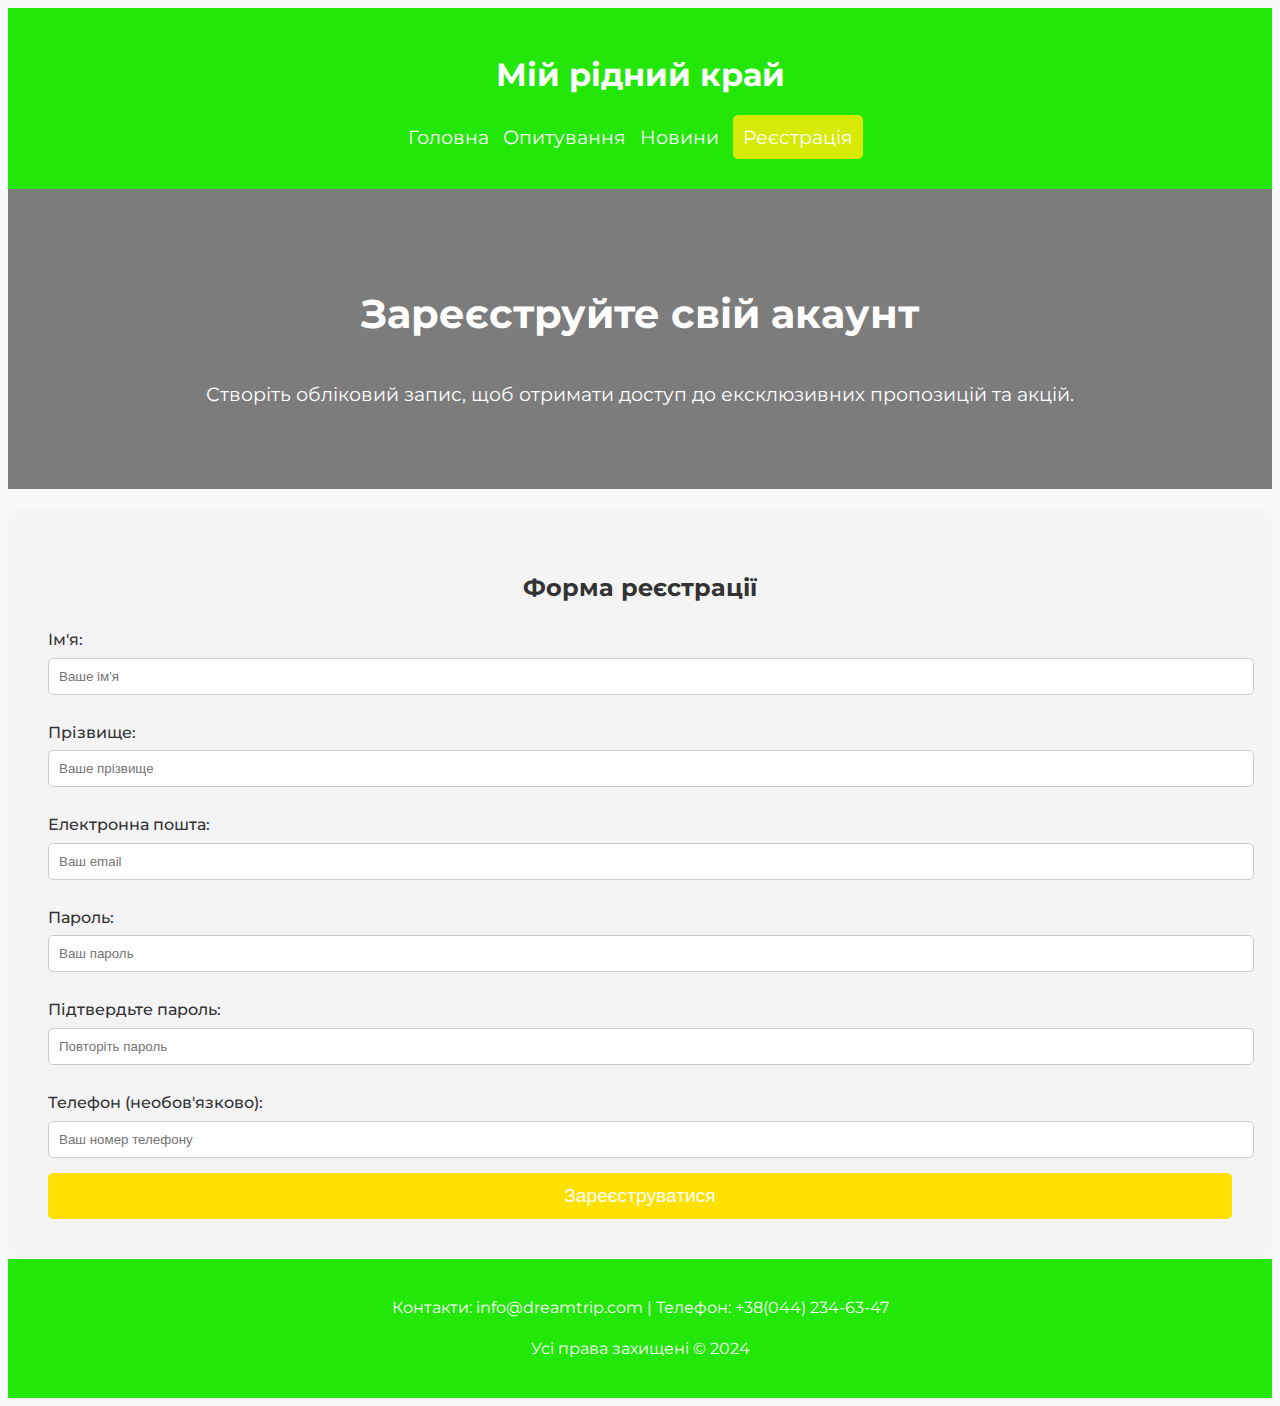
<file: register.html>
<!DOCTYPE html>
<head>
    <meta charset="UTF-8">
    <meta name="viewport" content="width=device-width, initial-scale=1.0">
    <title>Реєстрація</title>
    <link rel="stylesheet" href="styles/register.css">
    <link href="https://fonts.googleapis.com/css2?family=Montserrat:wght@300;500;700&display=swap" rel="stylesheet">
</head>
<body>
    <header>
        <div class="container">
            <h1><i class="fas fa-landmark"></i> Мій рідний край</h1>
            <nav>
                <ul>
                    <li><a href="index.html">Головна</a></li>
                    <li><a href="survey.html">Опитування</a></li>
                    <li><a href="news.html">Новини</a></li>
                    <li><a href="register.html" class="active">Реєстрація</a></li>
                </ul>
            </nav>
        </div>
    </header>

    <section class="register-hero">
        <div class="container">
            <h2>Зареєструйте свій акаунт</h2>
            <p>Створіть обліковий запис, щоб отримати доступ до ексклюзивних пропозицій та акцій.</p>
        </div>
    </section>

    <section class="registration-form">
        <div class="container">
            <h2>Форма реєстрації</h2>
            <form action="submit-registration.php" method="post">
                <label for="first_name">Ім'я:</label>
                <input type="text" id="first_name" name="first_name" placeholder="Ваше ім'я" required>

                <label for="last_name">Прізвище:</label>
                <input type="text" id="last_name" name="last_name" placeholder="Ваше прізвище" required>

                <label for="email">Електронна пошта:</label>
                <input type="email" id="email" name="email" placeholder="Ваш email" required>

                <label for="password">Пароль:</label>
                <input type="password" id="password" name="password" placeholder="Ваш пароль" required>

                <label for="confirm_password">Підтвердьте пароль:</label>
                <input type="password" id="confirm_password" name="confirm_password" placeholder="Повторіть пароль" required>

                <label for="phone">Телефон (необов'язково):</label>
                <input type="tel" id="phone" name="phone" placeholder="Ваш номер телефону">

                <button type="submit" class="btn-primary">Зареєструватися</button>
            </form>
        </div>
    </section>

    <footer>
        <div class="container">
            <p>Контакти: info@dreamtrip.com | Телефон: +38(044) 234-63-47</p>
            <p>Усі права захищені &copy; 2024</p>
        </div>
    </footer>
</body>
</html>
</file>
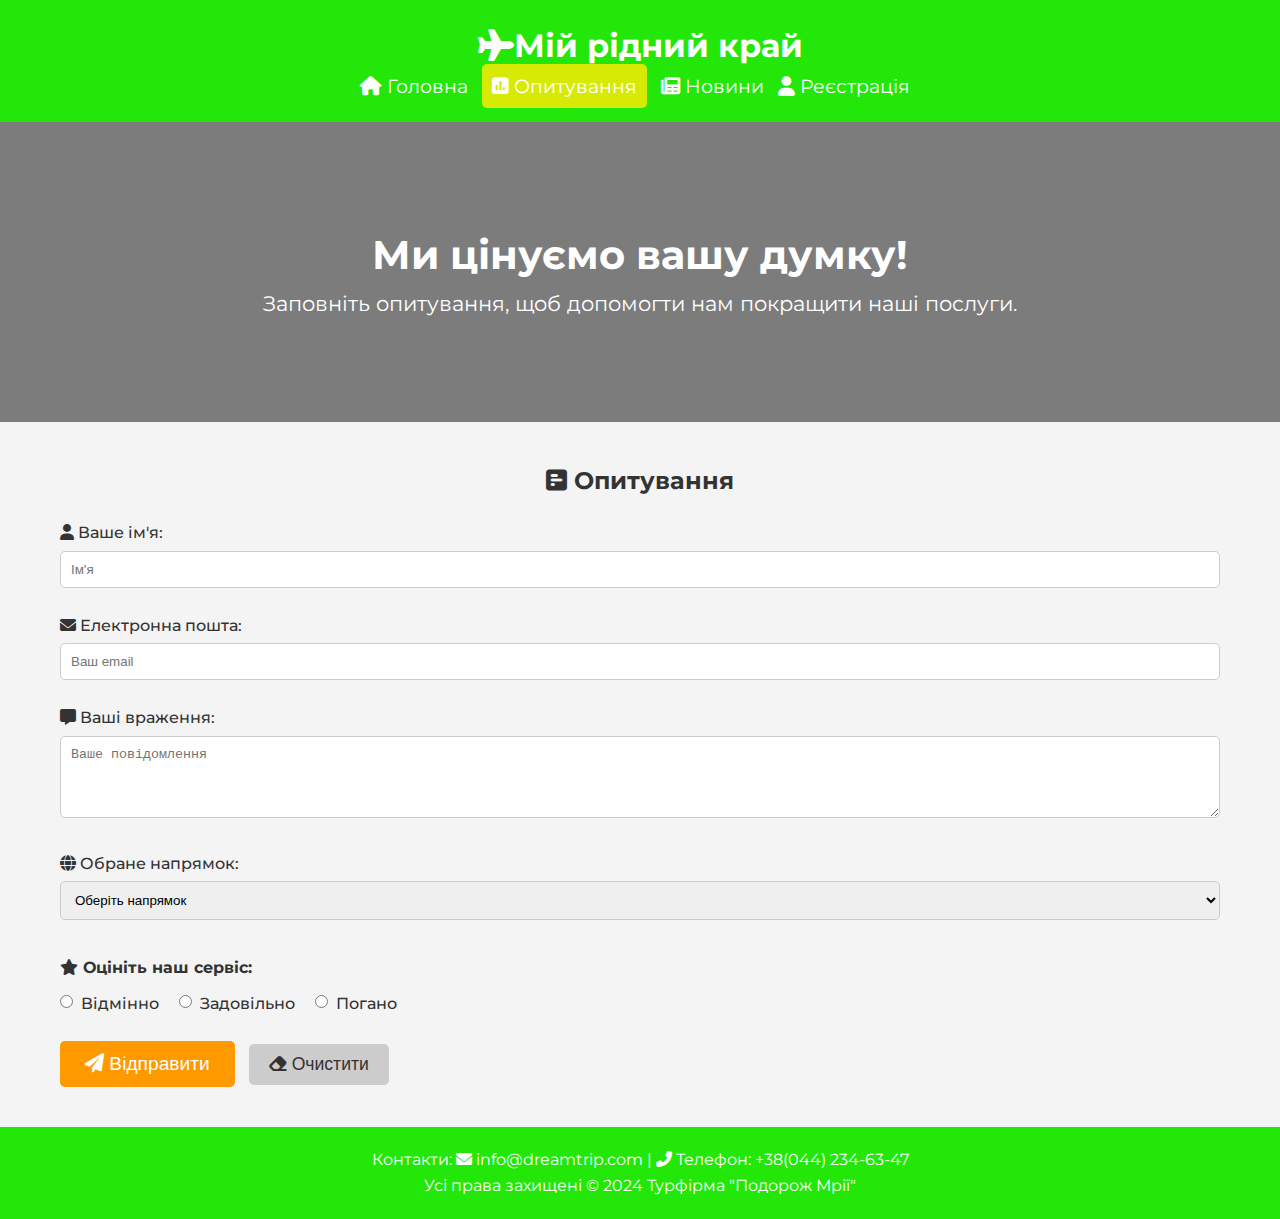
<file: survey.html>
<!DOCTYPE html>
<head>
    <title>Опитування клієнтів</title>
    <link rel="stylesheet" href="styles/survery.css">
    <link href="https://fonts.googleapis.com/css2?family=Montserrat:wght@300;500;700&display=swap" rel="stylesheet">
    <link rel="stylesheet" href="https://cdnjs.cloudflare.com/ajax/libs/font-awesome/6.0.0-beta3/css/all.min.css">
</head>
<body>
    <header>
        <div class="container">
            <h1><i class="fas fa-plane"></i>Мій рідний край</h1>
            <nav>
                <ul>
                    <li><a href="index.html"><i class="fas fa-home"></i> Головна</a></li>
                    <li><a href="survey.html" class="active"><i class="fas fa-poll"></i> Опитування</a></li>
                    <li><a href="news.html"><i class="fas fa-newspaper"></i> Новини</a></li>
                    <li><a href="register.html"><i class="fas fa-user"></i> Реєстрація</a></li>
                </ul>
            </nav>
        </div>
    </header>

    <section class="survey-hero">
        <div class="container">
            <h2>Ми цінуємо вашу думку!</h2>
            <p>Заповніть опитування, щоб допомогти нам покращити наші послуги.</p>
        </div>
    </section>

    <section class="survey-form">
        <div class="container">
            <h2><i class="fas fa-poll-h"></i> Опитування</h2>
            <form action="submit-survey.php" method="post">
                <label for="name"><i class="fas fa-user"></i> Ваше ім'я:</label>
                <input type="text" id="name" name="name" placeholder="Ім'я" required>

                <label for="email"><i class="fas fa-envelope"></i> Електронна пошта:</label>
                <input type="email" id="email" name="email" placeholder="Ваш email" required>

                <label for="feedback"><i class="fas fa-comment-alt"></i> Ваші враження:</label>
                <textarea id="feedback" name="feedback" rows="4" placeholder="Ваше повідомлення" required></textarea>

                <label for="destination"><i class="fas fa-globe"></i> Обране напрямок:</label>
                <select id="destination" name="destination" required>
                    <option value="">Оберіть напрямок</option>
                    <option value="Karpaty">Карпати</option>
                    <option value="Kiev">Київ</option>
                    <option value="Chernivtsi">Чернівці</option>
                    <option value="Kharkiv">Харків</option>
                </select>

                <fieldset>
                    <legend><i class="fas fa-star"></i> Оцініть наш сервіс:</legend>
                    <div class="radio-group">
                        <div class="radio-item">
                            <input type="radio" id="good" name="service_rating" value="good" required>
                            <label for="good">Відмінно</label>
                        </div>
                        <div class="radio-item">
                            <input type="radio" id="average" name="service_rating" value="average">
                            <label for="average">Задовільно</label>
                        </div>
                        <div class="radio-item">
                            <input type="radio" id="bad" name="service_rating" value="bad">
                            <label for="bad">Погано</label>
                        </div>
                    </div>
                </fieldset>

                <button type="submit" class="btn-primary"><i class="fas fa-paper-plane"></i> Відправити</button>
                <button type="reset" class="btn-secondary"><i class="fas fa-eraser"></i> Очистити</button>
            </form>
        </div>
    </section>

    <footer>
        <div class="container">
            <p>Контакти: <i class="fas fa-envelope"></i> info@dreamtrip.com | <i class="fas fa-phone-alt"></i> Телефон: +38(044) 234-63-47</p>
            <p>Усі права захищені &copy; 2024 Турфірма "Подорож Мрії"</p>
        </div>
    </footer>
</body>
</html>
</file>
<file: styles/register.css>
body {
    font-family: 'Montserrat', sans-serif;
    color: #333;
    background-color: #f8f9fa;
    line-height: 1.6;
}

.container {
    max-width: 1200px;
    margin: 0 auto;
    padding: 0 20px;
}

header {
    background-color: #23e709;
    color: white;
    padding: 20px;
    text-align: center;
}

nav ul {
    list-style-type: none;
    padding: 0;
}

nav ul li {
    display: inline;
    margin-right: 10px;
}

nav ul li a {
    color: white;
    text-decoration: none;
    font-size: 1.2em;
}

nav ul li a.active {
    background-color: #d7ea06;
    padding: 10px;
    border-radius: 5px;
}

.register-hero {
    position: relative;
    background-image: url('https://kyiv.fpsu.org.ua/images/images/2023/08/235833_ukraine-peace_gettyimages.png');
    background-size: cover;
    background-position: center;
    height: 300px;
    display: flex;
    justify-content: center;
    align-items: center;
    text-align: center;
    color: white;
}

.register-hero::before {
    content: "";
    position: absolute;
    top: 0;
    left: 0;
    width: 100%;
    height: 100%;
    background-color: rgba(0, 0, 0, 0.5);
    z-index: 0;
}

.register-hero h2,
.register-hero p {
    position: relative;
    z-index: 1;
}

.register-hero h2 {
    font-size: 2.5em;
    font-weight: 700;
}

.register-hero p {
    font-size: 1.2em;
}

.registration-form {
    padding: 40px 20px;
    background-color: #f4f4f4;
    border-radius: 10px;
    margin-top: 20px;
    z-index: 1;
}

.registration-form h2 {
    text-align: center;
    margin-bottom: 20px;
    z-index: 1;
}

.registration-form label {
    display: block;
    margin: 10px 0 5px;
    font-weight: 500;
}

.registration-form input {
    width: 100%;
    padding: 10px;
    margin-bottom: 15px;
    border: 1px solid #ccc;
    border-radius: 5px;
}

.registration-form input[type="password"] {
    font-family: Verdana, sans-serif;
}

.btn-primary {
    background-color: #ffe100;
    color: white;
    padding: 12px 25px;
    border-radius: 5px;
    border: none;
    font-size: 1.2em;
    cursor: pointer;
    transition: background-color 0.3s ease;
    width: 100%;
}

.btn-primary:hover {
    background-color: #a19708;
}

footer {
    background-color: #23e709;
    color: white;
    padding: 20px 0;
    text-align: center;
}
</file>
<file: styles/survery.css>
* {
    margin: 0;
    padding: 0;
    box-sizing: border-box;
}

body {
    font-family: 'Montserrat', sans-serif;
    color: #333;
    line-height: 1.6;
    background-color: #f8f9fa;
}

.container {
    max-width: 1200px;
    margin: 0 auto;
    padding: 0 20px;
}

header {
    background-color: #23e709;
    color: white;
    padding: 20px;
    text-align: center;
}

nav ul {
    list-style-type: none;
    padding: 0;
}

nav ul li {
    display: inline;
    margin-right: 10px;
}

nav ul li a {
    color: white;
    text-decoration: none;
    font-size: 1.2em;
}

nav ul li a.active {
    background-color: #d7ea06;
    padding: 10px;
    border-radius: 5px;
}

.survey-hero {
    position: relative;
    background-image: url('https://kyiv.fpsu.org.ua/images/images/2023/08/235833_ukraine-peace_gettyimages.png');
    background-size: cover;
    background-position: center;
    background-repeat: no-repeat;
    height: 300px;
    display: flex;
    justify-content: center;
    align-items: center;
    text-align: center;
    color: white;
    z-index: 1;
}

.survey-hero::before {
    content: "";
    position: absolute;
    top: 0;
    left: 0;
    width: 100%;
    height: 100%;
    background-color: rgba(0, 0, 0, 0.5);
    z-index: -1;
}

.survey-hero h2 {
    font-size: 2.5em;
    font-weight: 700;
    z-index: 2;
}

.survey-hero p {
    font-size: 1.3em;
    z-index: 2;
}

.survey-form {
    background-color: #f4f4f4;
    padding: 40px 20px;
    z-index: 2;
}

.survey-form h2 {
    text-align: center;
    margin-bottom: 20px;
}

.survey-form label {
    display: block;
    margin: 10px 0 5px;
    font-weight: 500;
}

.survey-form input[type="text"],
.survey-form input[type="email"],
.survey-form textarea,
.survey-form select {
    width: 100%;
    padding: 10px;
    margin-bottom: 15px;
    border: 1px solid #ccc;
    border-radius: 5px;
}

.survey-form textarea {
    resize: vertical;
}

.survey-form fieldset {
    margin: 20px 0;
    border: none;
}

.survey-form legend {
    font-weight: 700;
}

.survey-form input[type="radio"] {
    margin-right: 5px;
}

.btn-primary {
    background-color: #ff9900;
    color: white;
    padding: 12px 25px;
    border-radius: 5px;
    border: none;
    font-size: 1.2em;
    cursor: pointer;
    transition: background-color 0.3s ease;
}

.btn-primary:hover {
    background-color: #cc7a00;
}

.btn-secondary {
    background-color: #ccc;
    color: #333;
    padding: 10px 20px;
    border-radius: 5px;
    border: none;
    font-size: 1.1em;
    cursor: pointer;
    margin-left: 10px;
}

.btn-secondary:hover {
    background-color: #bbb;
}

footer {
    background-color: #23e709;
    color: white;
    padding: 20px 0;
    text-align: center;
}

.radio-group {
    display: flex;
    gap: 20px;
}

.radio-item {
    display: flex;
    align-items: center;
}

.radio-item input[type="radio"] {
    margin-right: 8px;
}
</file>
